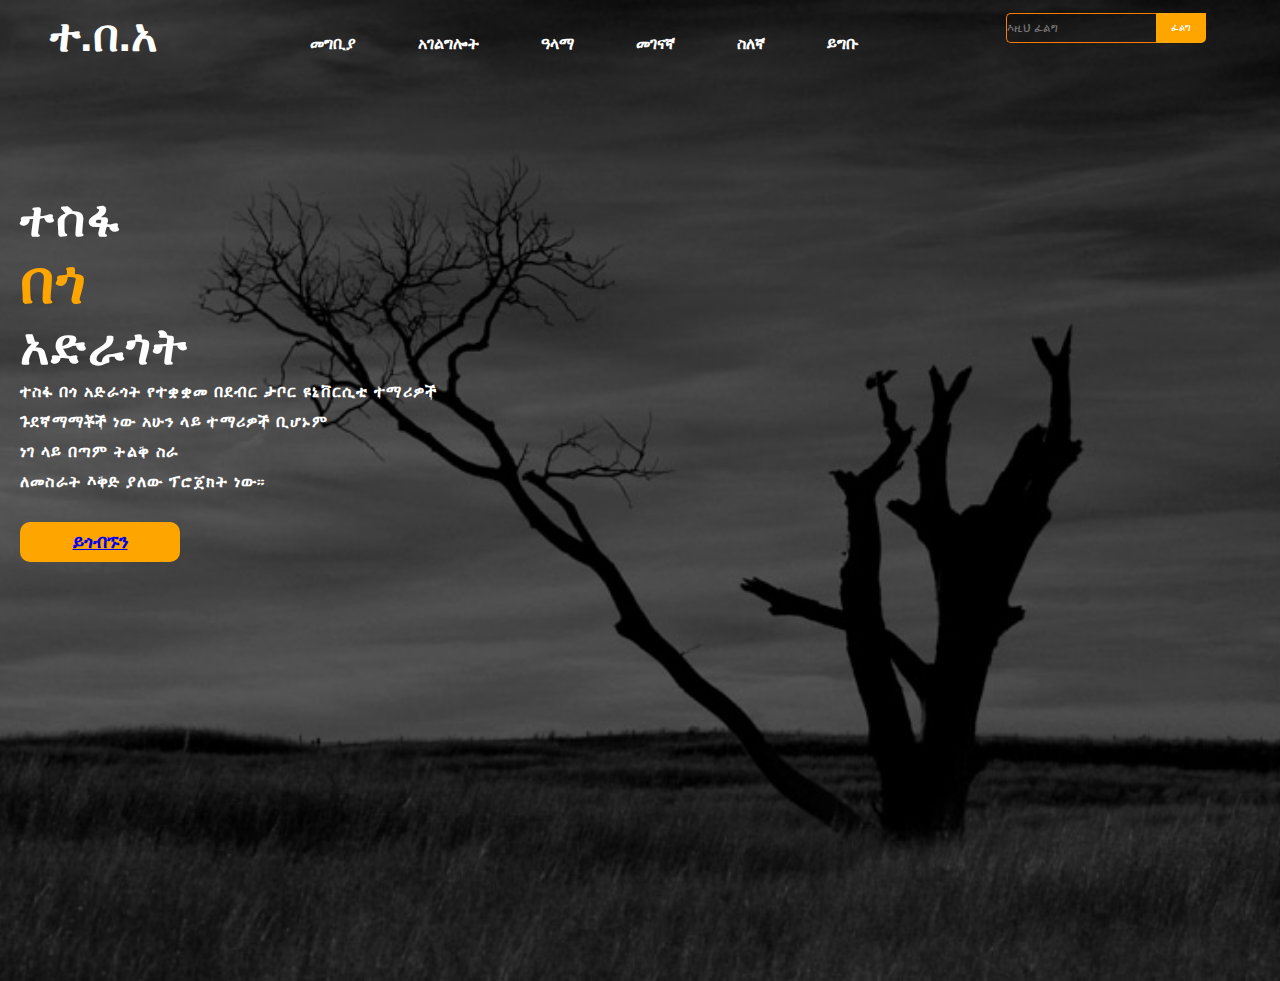
<file: hope cherity ተስፋ በጎ አድራጎት/index.html>
<!DOCTYPE html>

<html lang="ahmaric",sublang="eng">
    <head>
        <title>ተስፋ በጎ አድራጎት</title>
        <link rel="stylesheet" href="style.css">
    </head>
    <body>
        <div class="main">
            <div class="navbar">
                <div class="icon">
                    <h2 class="logo"><a href="index.html">ተ.በ.አ</a> </h2>
                </div>
                <div class="manu">
                    <ul>                        
                        <li><a href="homepage.html">መግቢያ</a></li>
                        <li><a href="SERVICE.html">አገልግሎት</a></li>                       
                        <li><a href="AIM.html">ዓላማ</a></li>                         
                        <li><a href="contact me.html">መገናኛ</a></li>                         
                        <li><a href="ABOUT AS.html">ስለኛ</a></li> 
                        <li><a href="login.html">ይግቡ</a></li>                                                   
                    </ul>
                </div>
                <div class="search">
                    <input class="srch" type="search" name="" placeholder="እዚህ ፈልግ">
                    <a href="#"> <button class="btn">ፈልግ</button></a>
                </div>
            </div>
                <div class="content">
                    <h1> 
                        ተስፋ <br><span>በጎ</span> <br> አድራጎት
                    </h1>
                    <p class="pra">
                        ተስፋ በጎ አድራጎት  የተቋቋመ በደብር ታቦር ዩኒቨርሲቲ ተማሪዎች <br> ጉደኛማማቾች
                        ነው  አሁን ላይ ተማሪዎች ቢሆኑም <br> ነገ ላይ በጣም ትልቅ ስራ <br>
                        ለመስራት እቅድ ያለው ፕሮጀክት ነው። <br> 

                    </p>    
                    <button class="cn"><a href="#">ይጎብኙን </a></button>
             </div>
          </div>  
    </body>
</html>
</file>
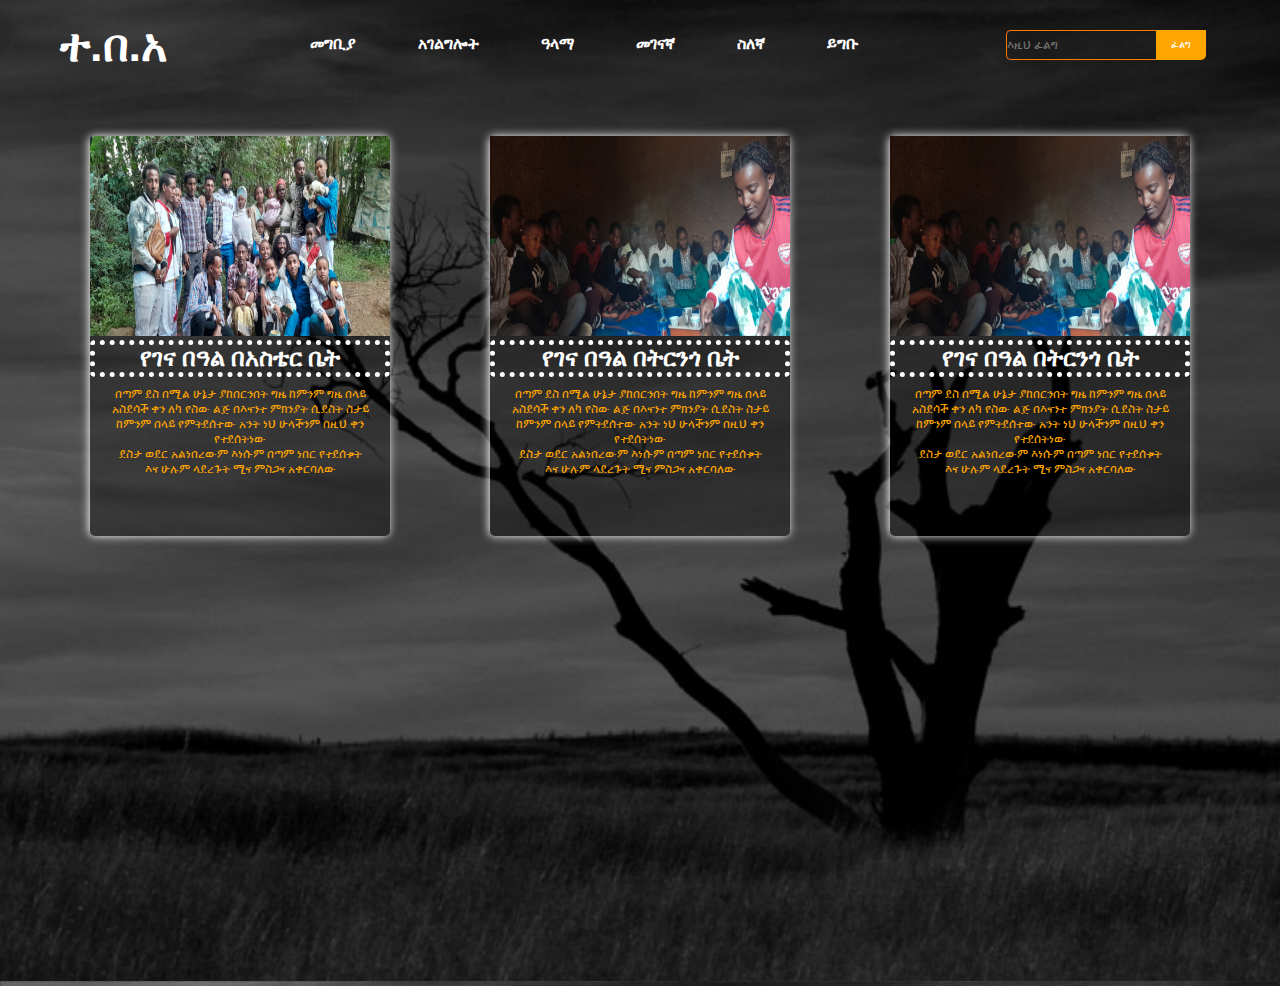
<file: hope cherity ተስፋ በጎ አድራጎት/about as.html>
<!DOCTYPE html>
<html lang="amharic">
    <head>
        <title> ስለኛ</title>
        <link rel="stylesheet" href="about.css">
    </head>
    <body>
        <div class="main">
            <div class="navbar">
                <div class="icon">
                    <h1 class="logo"><a href="index.html">ተ.በ.አ</a> </h1>
                </div>
                <div class="manu">
                    <ul>                        
                        <li><a href="homepage.html">መግቢያ</a></li>
                        <li><a href="SERVICE.html">አገልግሎት</a></li>
                        <li><a href="AIM.html">ዓላማ</a></li>                         
                        <li><a href="contact me.html">መገናኛ</a></li>  
                        <li><a href="ABOUT AS.html">ስለኛ</a></li>
                        <li><a href="login.html">ይግቡ</a></li>                                                    
                    </ul>
                </div>
                <div class="search">
                    <input class="srch" type="search" name="" placeholder="እዚህ ፈልግ">
                    <a href="#"> <button class="btn">ፈልግ</button></a>
                </div>
        <div class="cover">
            <div class="box">
                <img src="13.jpg">
                <h2>የገና በዓል በአስቴር ቤት </h2>
                <p>በጣም ደስ በሚል ሁኔታ ያከበርንበት ግዜ ከምንም ግዜ በላይ <br>
                አስደሳች ቀን ለካ የስው ልጅ በእናንተ ምክንያት ሲደስት ስታይ <br> ከምንም በላይ የምትደሰተው አንት ነህ
            ሁላችንም በዚህ ቀን የተደሰትነው <br>
            ደስታ ወደር አልነበረውም እነሱም በጣም ነበር የተደሰቱት <br>እና ሁሉም ላደረጉት ሚና  ምስጋና አቀርባለው </p>
            </div>
            <div class="box">
                <img src="12.jpg">
                <h2>የገና በዓል በትርንጎ ቤት </h2>
                <p>በጣም ደስ በሚል ሁኔታ ያከበርንበት ግዜ ከምንም ግዜ በላይ <br>
                አስደሳች ቀን ለካ የስው ልጅ በእናንተ ምክንያት ሲደስት ስታይ <br> ከምንም በላይ የምትደሰተው አንት ነህ
            ሁላችንም በዚህ ቀን የተደሰትነው <br>
            ደስታ ወደር አልነበረውም እነሱም በጣም ነበር የተደሰቱት <br> እና ሁሉም ላደረጉት ሚና  ምስጋና አቀርባለው </p>
            </div>
            <div class="box">
                <img src="12.jpg">
                <h2>የገና በዓል በትርንጎ ቤት </h2>
                <p>በጣም ደስ በሚል ሁኔታ ያከበርንበት ግዜ ከምንም ግዜ በላይ <br>
                አስደሳች ቀን ለካ የስው ልጅ በእናንተ ምክንያት ሲደስት ስታይ <br> ከምንም በላይ የምትደሰተው አንት ነህ
            ሁላችንም በዚህ ቀን የተደሰትነው <br>
            ደስታ ወደር አልነበረውም እነሱም በጣም ነበር የተደሰቱት <br> እና ሁሉም ላደረጉት ሚና  ምስጋና አቀርባለው </p>
            </div> <br>
            <div class="cover">
                <div class="box">
                    <img src="13.jpg">
                    <h2>የገና በዓል በአስቴር ቤት </h2>
                    <p>በጣም ደስ በሚል ሁኔታ ያከበርንበት ግዜ ከምንም ግዜ በላይ <br>
                    አስደሳች ቀን ለካ የስው ልጅ በእናንተ ምክንያት ሲደስት ስታይ <br> ከምንም በላይ የምትደሰተው አንት ነህ
                ሁላችንም በዚህ ቀን የተደሰትነው <br>
                ደስታ ወደር አልነበረውም እነሱም በጣም ነበር የተደሰቱት <br>እና ሁሉም ላደረጉት ሚና  ምስጋና አቀርባለው </p>
                </div> <br>
                <div class="box">
                    <img src="12.jpg">
                    <h2>የገና በዓል በትርንጎ ቤት </h2>
                    <p>በጣም ደስ በሚል ሁኔታ ያከበርንበት ግዜ ከምንም ግዜ በላይ <br>
                    አስደሳች ቀን ለካ የስው ልጅ በእናንተ ምክንያት ሲደስት ስታይ <br> ከምንም በላይ የምትደሰተው አንት ነህ
                ሁላችንም በዚህ ቀን የተደሰትነው <br>
                ደስታ ወደር አልነበረውም እነሱም በጣም ነበር የተደሰቱት <br> እና ሁሉም ላደረጉት ሚና  ምስጋና አቀርባለው </p>
                </div>
                <div class="box">
                    <img src="12.jpg">
                    <h2>የገና በዓል በትርንጎ ቤት </h2>
                    <p>በጣም ደስ በሚል ሁኔታ ያከበርንበት ግዜ ከምንም ግዜ በላይ <br>
                    አስደሳች ቀን ለካ የስው ልጅ በእናንተ ምክንያት ሲደስት ስታይ <br> ከምንም በላይ የምትደሰተው አንት ነህ
                ሁላችንም በዚህ ቀን የተደሰትነው <br>
                ደስታ ወደር አልነበረውም እነሱም በጣም ነበር የተደሰቱት <br> እና ሁሉም ላደረጉት ሚና  ምስጋና አቀርባለው </p>
                </div>
            </div>
    </body>
</html>
</file>
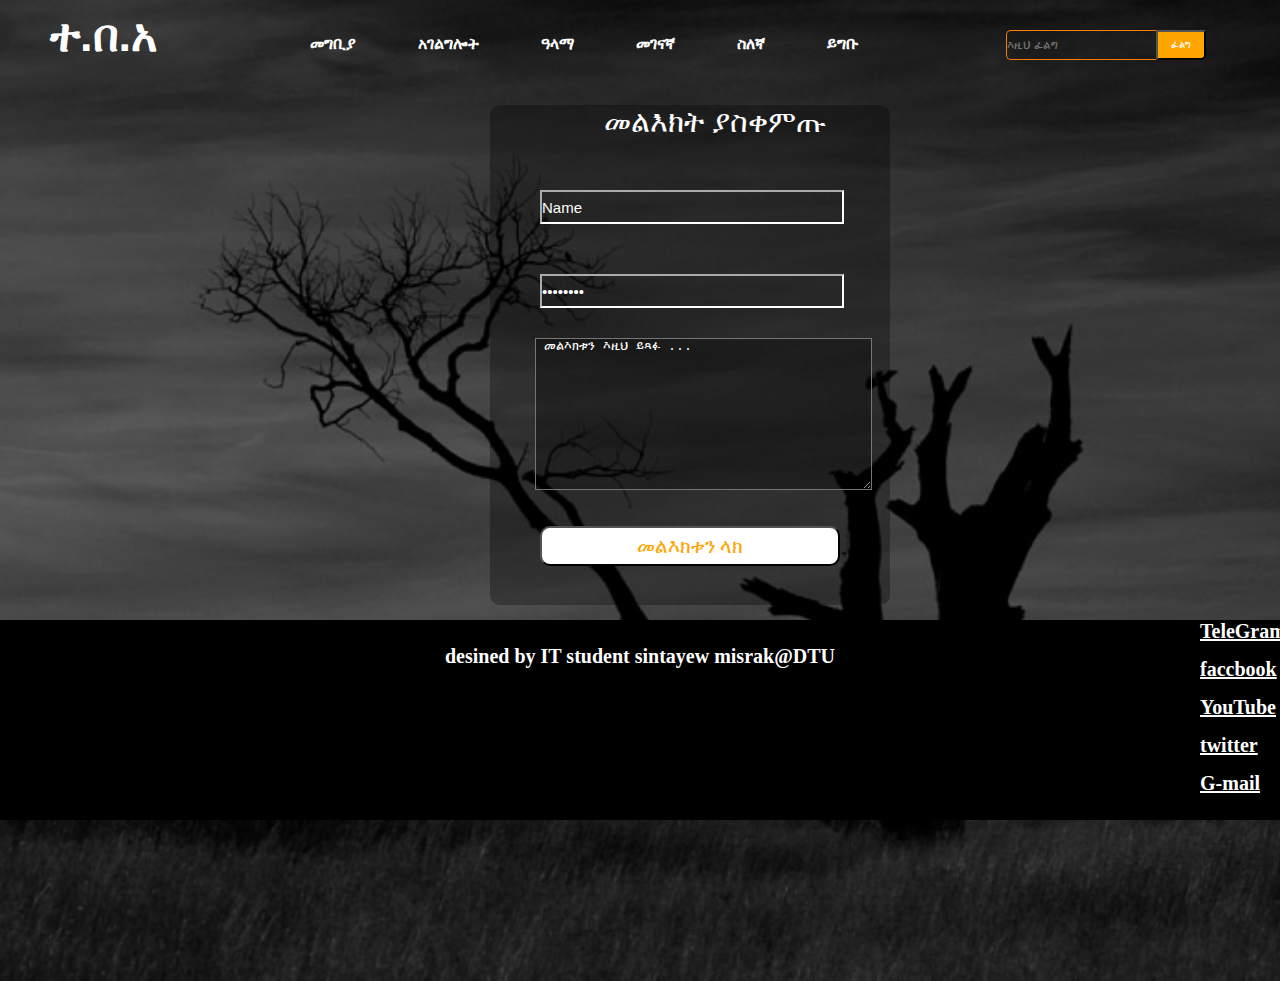
<file: hope cherity ተስፋ በጎ አድራጎት/contact me.html>
<!DOCTYPE html>

<html lang="ahmaric",sublang="eng">
    <head>
        <title>ያግኙን</title>
        <link rel="stylesheet" href="contact.css">
    </head>
    <body>
        <div class="main">
            <div class="navbar">
                <div class="icon">
                    <h1 class="logo"><a href="index.html">ተ.በ.አ</a> </h1>
                </div>
                <div class="manu">
                    <ul>                        
                        <li><a href="homepage.html">መግቢያ</a></li>
                        <li><a href="SERVICE.html">አገልግሎት</a></li>                       
                        <li><a href="AIM.html">ዓላማ</a></li>                         
                        <li><a href="contact me.html">መገናኛ</a></li>                         
                        <li><a href="ABOUT AS.html">ስለኛ</a></li> 
                        <li><a href="login.html">ይግቡ</a></li>                                                   
                    </ul>
                </div>
                <div class="search">
                    <input class="srch" type="search" name="" placeholder="እዚህ ፈልግ">
                    <a href="#"> <button class="btn">ፈልግ</button></a>
                </div>
            </div>
                   <div class="contianer">
                        <p>መልእክት ያስቀምጡ </p>
                        <input class="user" type="Name"  value="Name" Name="Name"   placeholder="Enter Your Name">
                        <input class="user" type="password" value="Password"  Name="Password"  placeholder="Enter Your Password">
                       <form >
                           <div class="form">
                           <h3>  <textarea  rows = "10" cols="40" 
                                 style="background-color: rgba(0,0,0,0.3); color: white;" 
                             name = "description"> መልእክቱን እዚህ ይጻፉ ...     </textarea></h3>
                          </div>
                     </form>
                        <h1><a href="#"><button class="bn">መልእክቱን ላክ</button></a></h1>
                    </div>
                    <div class="foot">
                        <a href="####">TeleGram</a>
                        <a href="####">faccbook</a>
                        <a href="####">YouTube</a>
                        <a href="####">twitter</a>
                        <a href="####">G-mail</a>
                            <p> <h2>desined by IT student sintayew misrak@DTU</h2></p>
                    </div>             
                </div>
            </div>
        </div>
    </body>
</html>
</file>
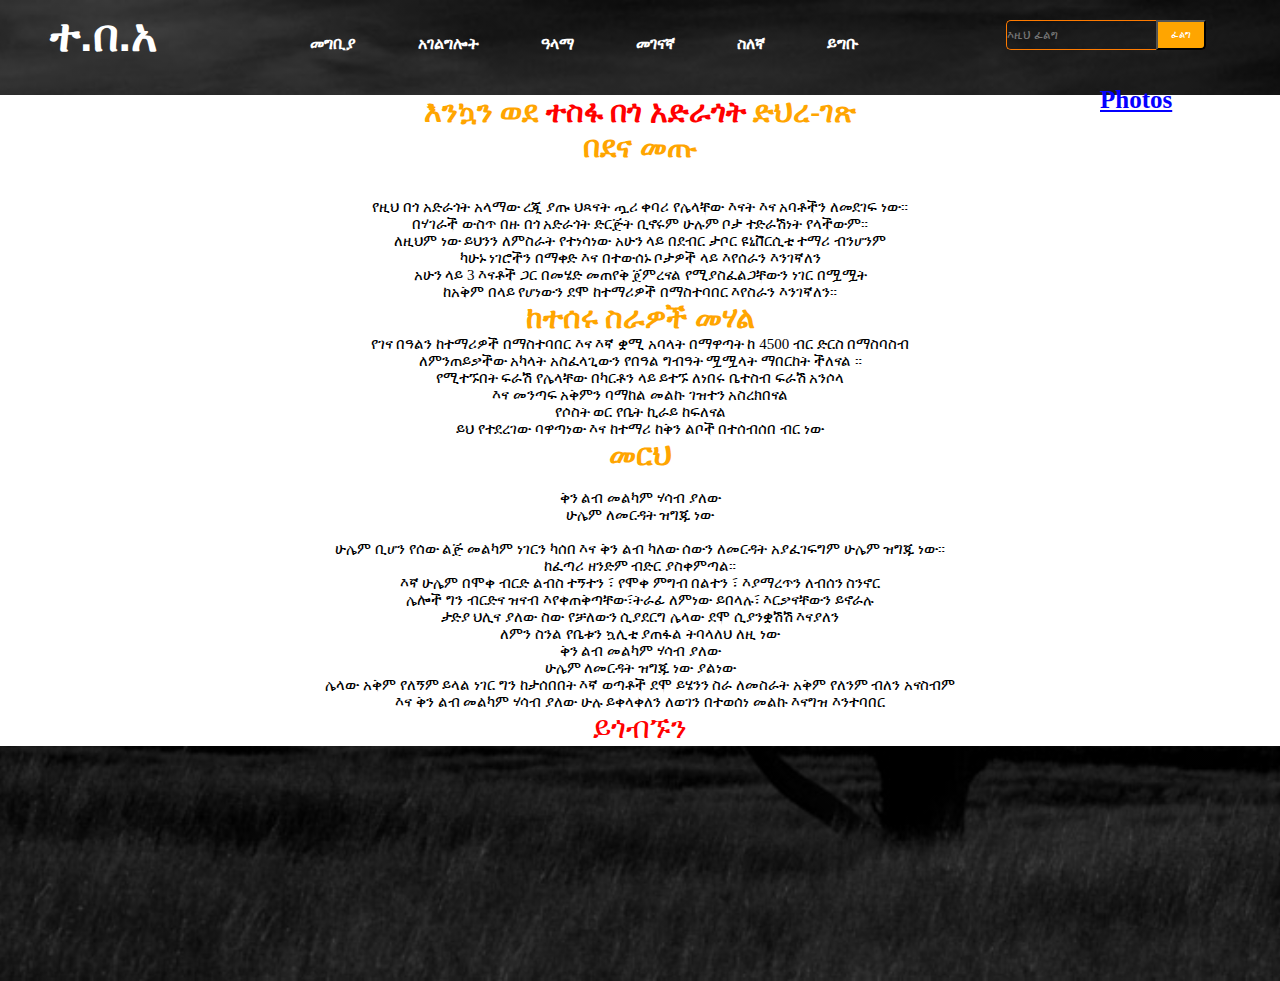
<file: hope cherity ተስፋ በጎ አድራጎት/homepage.html>
<!DOCTYPE html>
<html>
    <head>
        <title>መግቢያ</title>
        <link rel="stylesheet" href="homepage.css">
    </head>
    <body>
        <div class="main">
            <div class="navbar">
                <div class="icon">
                    <h2 class="logo"><a href="index.html">ተ.በ.አ</a> </h2>
                </div>
                <div class="manu">
                    <ul>                        
                        <li><a href="homepage.html">መግቢያ</a></li>
                        <li><a href="SERVICE.html">አገልግሎት</a></li>                     
                        <li><a href="AIM.html">ዓላማ</a></li>                         
                        <li><a href="contact me.html">መገናኛ</a></li>  
                        <li><a href="ABOUT AS.html">ስለኛ</a></li> 
                        <li><a href="login.html">ይግቡ</a></li>                                                    
                    </ul>
                </div>
                <div class="pho">
           <a href="photo.html">Photos</a>
                    </div>
                <div class="search">
                    <input class="srch" type="search" name="" placeholder="እዚህ ፈልግ">
                    <a href="#"> <button class="btn">ፈልግ</button></a>
                </div>
            </div>
        <div class="para">
            
            
            <h1>እንኳን ወደ <span>ተስፋ በጎ አድራጎት </span> ድህረ-ገጽ <br> በደና መጡ </h1><br><br>
            <p>   የዚህ በጎ አድራጎት አላማው ረጂ ያጡ ህጻናት ጧሪ ቀባሪ የሌላቸው እናት እና አባቶችን ለመደገፍ ነው። <br>
             በሃገራች ውስጥ በዙ በጎ አድራጎት ድርጅት ቢኖሩም ሁሉም ቦታ ተድራሽነት የላችውም።<br>
                ለዚህም ነው ይህንን ለምስራት የተነሳነው
                አሁን ላይ በደብር ታቦር ዩኒቨርሲቲ ተማሪ ብንሆንም <br> ካሁኑ ነገሮችን በማቀድ እና በተውሰኑ ቦታዎች ላይ እየሰራን እንገኛለን <br>
                አሁን ላይ 3 እናቶች ጋር በመሄድ መጠየቅ ጀምረናል የሚያስፈልጋቸውን ነገር በሟሟት <br> ከአቅም በላይ የሆነውን 
                ደሞ ከተማሪዎች በማስተባበር እየስራን እንገኛለን።<br>
          
             
                <h1>ከተሰሩ ስራዎች መሃል</h1>

                የገና በዓልን ከተማሪዎች በማስተባበር እና እኛ ቋሚ አባላት በማዋጣት ከ 4500 ብር ድርስ በማስባስብ <br> ለምንጠይቃችው አካላት
                 አስፈላጊውን የበዓል ግብዓት ሟሟላት ማበርከት ችለናል ።<br>የሚተኙበት ፍራሽ የሌላቸው በካርቶን ላይ ይተኙ ለነበሩ ቤተስብ ፍራሽ አንሶላ <br>
                  እና መንጣፍ አቅምን ባማከል መልኩ  ገዝተን አስረክበናል <br>
                 የሶስት ወር የቤት ኪራይ ከፍለናል <br>
                  ይህ የተደረገው ባዋጣነው እና ከተማሪ ከቅን ልቦች በተሰብሰበ ብር ነው
               
                <h1>መርህ</h1><br>
                ቅን ልብ መልካም ሃሳብ ያለው<br>
                ሁሌም ለመርዳት ዝግጁ ነው <br><br>
                ሁሌም ቢሆን የሰው ልጅ መልካም ነገርን ካሰበ እና ቅን ልብ ካለው ሰውን ለመርዳት አያፈገፍግም ሁሌም ዝግጁ ነው።<br>
                ከፈጣሪ ዘንድም ብድር ያስቀምጣል።<br>
                እኛ ሁሌም በሞቀ ብርድ ልብስ ተኝተን ፣ የሞቀ ምግብ በልተን ፣ እያማረጥን ለብሰን ስንኖር<br>
                ሌሎች ግን ብርድና ዝናብ እየቀጠቅጣቸው፣ትራፊ ለምነው ይበላሉ፣ እርቃናቸውን ይኖራሉ<br>
                ታድያ ህሊና ያለው ስው የቻለውን ሲያደርግ ሌላው ደሞ ሲያንቋሽሽ እናያለን <br>
                ለምን ስንል የቤቱን ኳሊቲ ያጠፋል ትባላለህ ለዚ ነው<br>
                ቅን ልብ መልካም ሃሳብ ያለው<br>
                ሁሌም ለመርዳት ዝግጁ ነው ያልነው <br>
                ሌላው አቅም የለኝም ይላል ነገር ግን ከታሰበበት እኛ ወጣቶች ደሞ ይሄንን ስራ ለመስራት አቅም የለንም ብለን አናስብም <br>
                እና 
                ቅን ልብ መልካም ሃሳብ ያለው ሁሉ ይቀላቀለን ለወገን በተወሰነ መልኩ እናግዝ እንተባበር  <br>
               <span >ይጎብኙን</span> 
                
                </h3> 
            </p>
        </div>
        
    </body>
</html>
</file>
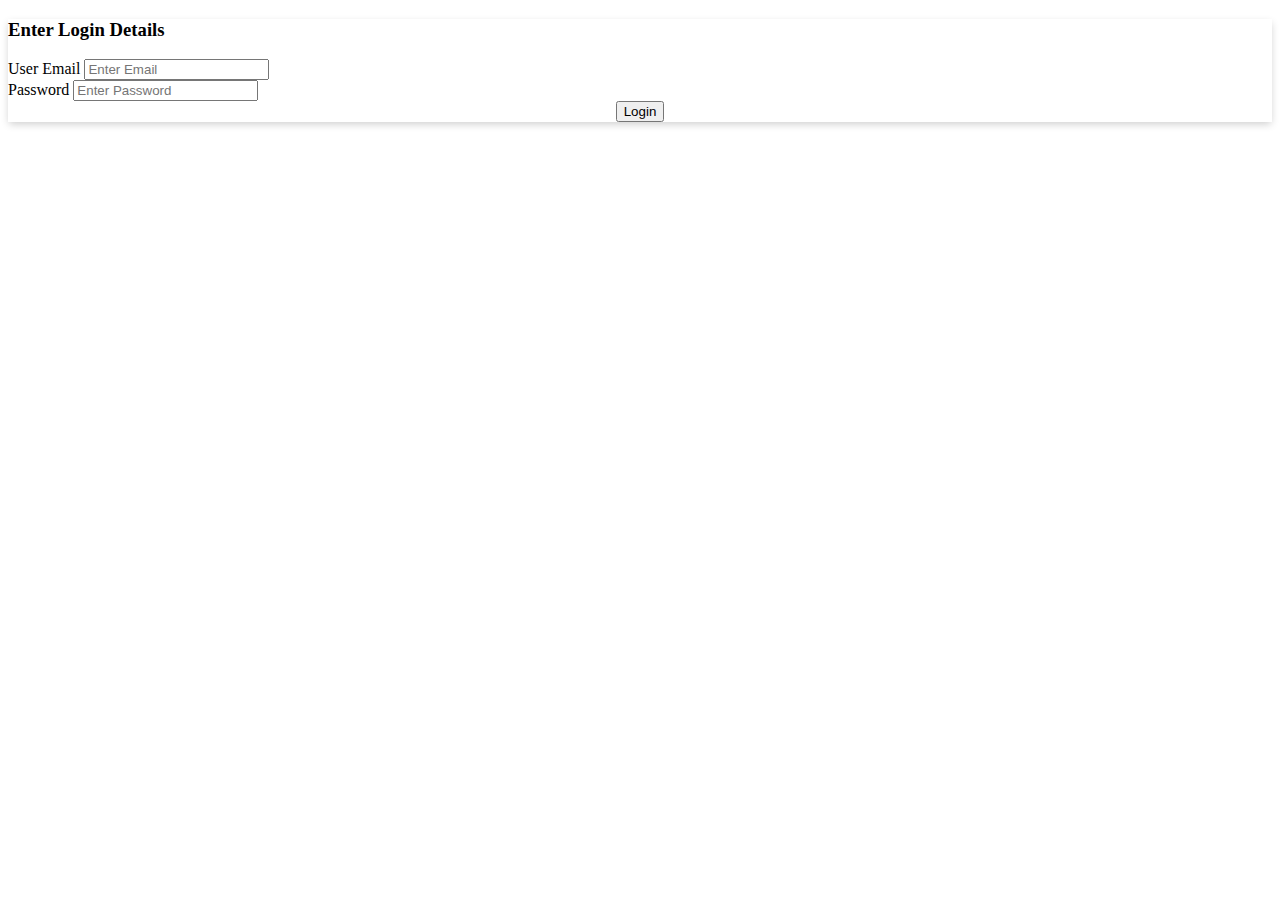
<file: hope cherity ተስፋ በጎ አድራጎት/login.html>
<!DOCTYPE html>
<html lang="en">
<head>
 
  <title>Login </title>

 
</head>
<body id="myPage" data-spy="scroll" data-target=".navbar" data-offset="60">

<div class="wrap container">

    <div class="modal-dialog">
      <div style="box-shadow: 0 3px 8px -1px rgba(0, 0, 0, 0.2);">

            <form method="post" enctype="multipart/form-data" id="signForm">
             <div id="showReturnMsg"></div>

              <div class="col-md-12 col-lg-12 col-xl-12 ">
                  <div class="category-title">
                    <h3 class="c-heading">Enter Login Details</h3>
                   
                  </div>

                      <div class="form-group">
                        <label for="user_email">User Email</label>
                        <input type="email" class="form-control" placeholder="Enter Email" id="user_email" name="user_email" required>
                      </div>
                      <div class="form-group">
                        <label for="user_pass">Password</label>
                        <input type="password" class="form-control" placeholder="Enter Password" id="user_pass" name="user_pass" required>
                        </div>
                      <center><button type="submit" class="btn btn-secondary" name="login" id="login">Login</center>
              </div>
            </form>
       
        <div class="modal-footer">
          
        </div>

    
    </div>
  </div>

</div>
</body>
</html>
</file>
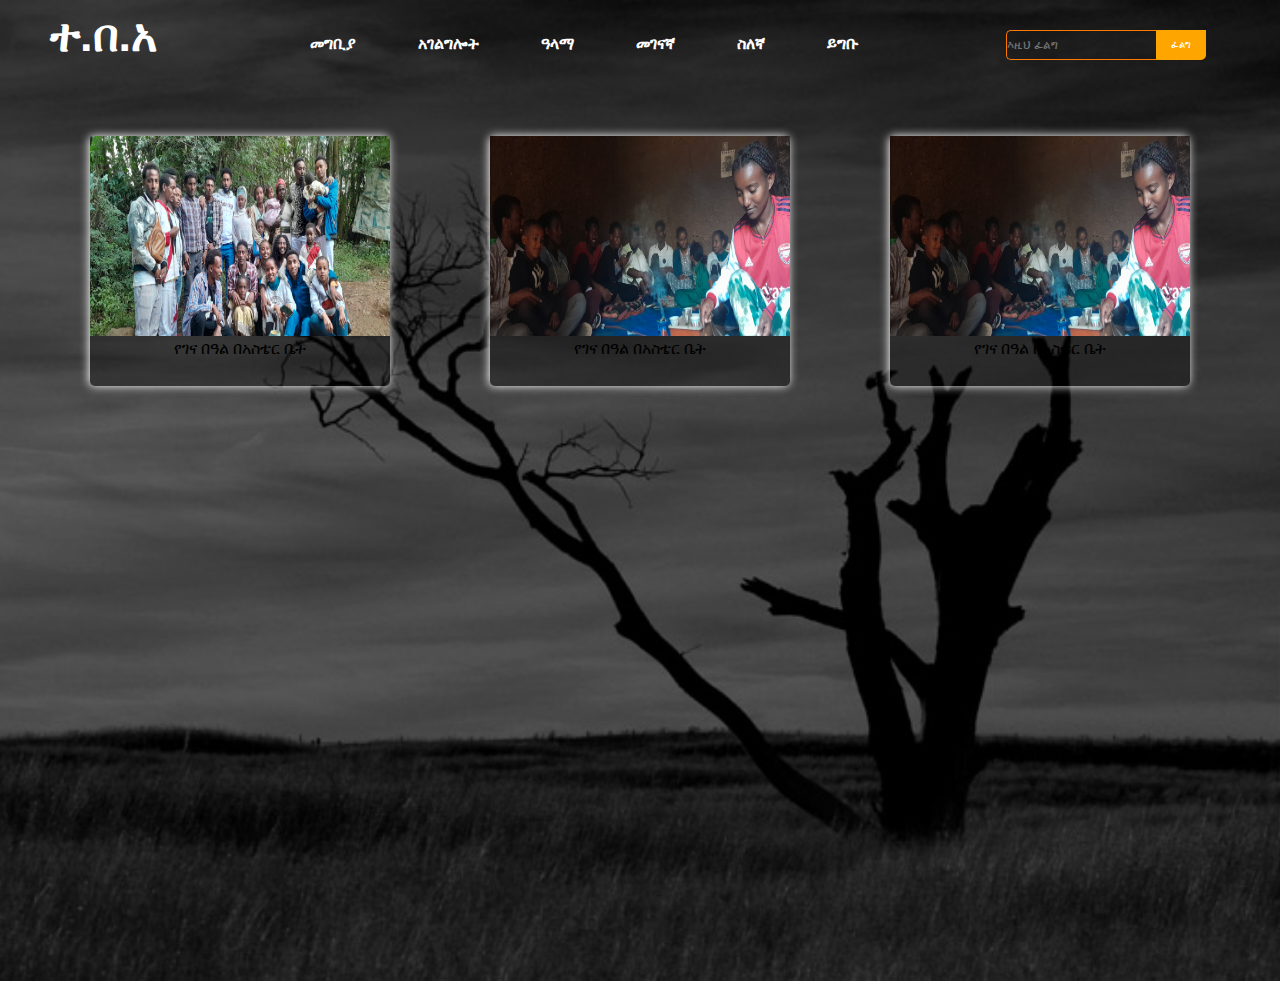
<file: hope cherity ተስፋ በጎ አድራጎት/photo.html>
<!DOCTYPE html>
<html lang="amharic">
    <head>
        <title> ስለኛ</title>
        <link rel="stylesheet" href="photo.css">
    </head>
    <body>
        <div class="main">
            <div class="navbar">
                <div class="icon">
                    <h1 class="logo"><a href="index.html">ተ.በ.አ</a> </h1>
                </div>
                <div class="manu">
                    <ul>                        
                        <li><a href="homepage.html">መግቢያ</a></li>
                        <li><a href="SERVICE.html">አገልግሎት</a></li>
                        <li><a href="AIM.html">ዓላማ</a></li>                         
                        <li><a href="contact me.html">መገናኛ</a></li>  
                        <li><a href="ABOUT AS.html">ስለኛ</a></li>
                        <li><a href="login.html">ይግቡ</a></li>                                                    
                    </ul>
                </div>
                <div class="search">
                    <input class="srch" type="search" name="" placeholder="እዚህ ፈልግ">
                    <a href="#"> <button class="btn">ፈልግ</button></a>
                </div>
        <div class="cover">
            <div class="box">
                <img src="13.jpg">
              <p>የገና በዓል በአስቴር ቤት</p>
            </div>
            <div class="box">
                <img src="12.jpg">
                <p>የገና በዓል በአስቴር ቤት</p>
            </div>
            <div class="box">
                <img src="12.jpg">
                <p>የገና በዓል በአስቴር ቤት</p>
            </div> <br>
            <div class="cover">
                <div class="box1">
                    <img src="13.jpg">
                    <p>የገና በዓል በአስቴር ቤት</p>
                </div> <br>
                <div class="box">
                    <img src="12.jpg">
                    <p>የገና በዓል በትርንጎ ቤት </p>
                   
                </div>
                <div class="box">
                    <img src="12.jpg">
                    <p>የገና በዓል በአስቴር ቤት</p>
                </div>
            </div>
    </body>
</html>
</file>
<file: hope cherity ተስፋ በጎ አድራጎት/style.css>
*{
    margin: 0;
    padding: 0;

 }

 .main{
    width: 100%;
    background:linear-gradient(rgba(0,0,0,0.5)50%,rgba(0,0,0,0.5)50%), url(b1.jpg);

    background-position: center;
    background-size: cover;
    height: 109vh;
 }
 
 .navbar{
    width: 1200px;
    height: 75px;
    margin: auto;

 }

 .icon{
    width: 200px;
    float: left;
    height: 70px;

 }

 .logo{
    color: #f8a70f;
    font-size: 45px;
    font-family: Arial;
    padding-left: 20px;
    float: left;
    padding: 10px;
 }

 .logo a{
    color: rgb(255, 255, 255);
    border-radius: 5px;
    text-decoration: none;
 }
 
 .logo a:hover{
    color: orange;
    transition: 0.3s ease-in-out;

 }
 

 .manu{
    margin: 8px;
    width: 300px;
    float: left;
    height: 70px;
    color: orange;
}

ul{
    float: left;
    display: flex;
    justify-content: center;
    align-items: center;
}

ul li{
    list-style: none;
    margin-left: 62px;
    margin-top: 27px;
    font-size: 16px;

}

ul li a{
    text-decoration: none;
    color: rgb(255, 255, 255);
    font-family: Arial ;
    font-weight: bold;
    transition: 0.3s ease-in-out;
}

ul li a:hover{
    color: orange;
}

.search{
    width: 300px;
    float: left;
    margin-left: 350px;

}
.srch{
     font-family: 'time new roman';
     width: 150px;
     height: 30px;
     margin-left: 100px;
     background: transparent;
     border: 1px solid rgb(255, 123, 0);
     margin-top: 13px;
     color: white;
     border-right: none;
     font-size: 12px;
     float: left;
     padding: 10;
     border-bottom-left-radius: 5px;
     border-top-left-radius: 5px;
}
.btn{
    width: 50px;
    height: 30px;
    background: rgb(255, 165, 0);
    border: 2px solid orange;
    margin-top: 13px;
    color: white;
    font-size: 10px;
    border-bottom-right-radius: 5px;
    border-bottom-right-radius: 5px;
}

.btn:focus{
    outline: none;
}
.srch:focus{
    outline: none;
}
.content{
     width: 1000;
     text-align: left;
     height: auto;
     margin: auto;
     color: white;
     position: relative;
}

.content .pra{
    padding-left: 20px;
    padding-bottom: 25px;
    font-family: Arial;
    letter-spacing: 1.2px;
    line-height: 30px;
    color: orange(214, 13, 13);
    font-weight: bold;
}

.content h1{
    font-family: 'Times New Roman';
    font-size: 50px;
    padding-left: 20px;
    margin-top: 9%;
    letter-spacing: 2px;
}

.content .cn{
    width: 160px;
    height: 40px;
    background: orange;
    border: none;
    font-weight: bold;
    margin-bottom: 10px;
    margin-left: 20px;
    font-size: 18px;
    border-radius: 10px;
    cursor: pointer;
    transition: .4s ease;
}

.content .cn{
    text-decoration: none;
    color: black;
    transition: .3s ease;
}

.cn:hover{
    background: rgb(255, 255, 255);

}
.content span{
    color: orange;
    font-size: 60px;
    
}
</file>
<file: hope cherity ተስፋ በጎ አድራጎት/about.css>
*{
    margin: 0;
    padding: 0;

 }

 .main{
    width: 100%;
    background:linear-gradient(rgba(0,0,0,0.5)50%,rgba(0,0,0,0.5)50%), url(b1.jpg);
    background-position: center;
    background-size: cover;
    height: 109vh;
 }
 
 .navbar{
    width: 1200px;
    height: 75px;
    margin: auto;

 }

 .icon{
    width: 200px;
    float: left;
    height: 70px;

 }

 .logo{
    color: orange;
    font-size: 45px;
    font-family: Arial;
    padding-left: 20px;
    float: left;
    padding: 10px;
   
 }

 .logo a{
    color: rgb(255, 255, 255);
    border-radius: 5px;
    text-decoration: none;
 }
 
 .logo a:hover{
    color: orange;
    transition: 0.3s ease-in-out;

 }
 
 .manu{
    margin: 8px;
    width: 300px;
    float: left;
    height: 70px;
    color: orange;
}

ul{
    float: left;
    display: flex;
    justify-content: center;
    align-items: center;
}

ul li{
    list-style: none;
    margin-left: 62px;
    margin-top: 27px;
    font-size: 16px;

}

ul li a{
    text-decoration: none;
    color: rgb(255, 255, 255);
    font-family: Arial ;
    font-weight: bold;
    transition: 0.3s ease-in-out;
}
ul li a:visited{
    color: orange;
}

ul li a:active{
    color: orange;
}

ul li a:hover{
    color: orange;
}

.search{
    width: 300px;
    float: left;
    margin-left: 350px;

}
.srch{
     font-family: 'time new roman';
     width: 150px;
     height: 30px;
     margin-left: 100px;
     background: transparent;
     border: 1px solid rgb(255, 123, 0);
     margin-top: 30px;
     color: white;
     border-right: none;
     font-size: 12px;
     float: left;
     padding: 10;
     border-bottom-left-radius: 5px;
     border-top-left-radius: 5px;
}
.btn{
    width: 50px;
    height: 30px;
    background: rgb(255, 165, 0);
    border: 2px solid orange;
    margin-top: 30px;
    color: white;
    font-size: 10px;
    border-bottom-right-radius: 5px;
    border-bottom-right-radius: 5px;
}

.btn:focus{
    outline: none;
}
.srch:focus{
    outline: none;
}

h1{
    text-align: center;
    margin: 10px;
    color: white;
    font-family: 'Courier New';
}

body{
    background: url(b1.jpg);
    background-size: cover;
    align-items: center;
    justify-content: center;
    display: flex;
}

p{
    color: orange;
    margin: 10px;
    font-size: 12px;
}

h2{
    color: white;
    background-color:transparent;
    border: 5px;
    border-radius: 5px;
    border-style: dotted;
}

.cover{
    
    width: 900px;
    height: 400px;
    margin-top: 450px;
    display: flex;
    margin-right: 200px;

}

.box{   
    background:linear-gradient( rgba(0,0,0,0.3)50%,rgba(0,0,0,0.3)50%);
    box-shadow: -1px 0 10px #ffffff; ;
    margin: 50px;  
    margin-right: 50px;
    width: 750;
    height: 400px;
    align-items: center;
    justify-content: center;
    text-align: center;
    border-radius: 5px;
    margin-top: 50px;


}

img{
    width: 300px;
    height: 200px;
    
}
</file>
<file: hope cherity ተስፋ በጎ አድራጎት/contact.css>
*{
    margin: 0;
    padding: 0;

}

 .main{
    width: 100%;
    background:linear-gradient(rgba(0,0,0,0.5)50%,rgba(0,0,0,0.5)50%), url(b1.jpg);

    background-position: center;
    background-size: cover;
    height: 109vh;
 }
 
 .navbar{
    width: 1200px;
    height: 75px;
    margin: auto;

 }

 .icon{
    width: 200px;
    float: left;
    height: 70px;

 }

 .logo{
    color: orange;
    font-size: 45px;
    font-family: Arial;
    padding-left: 20px;
    float: left;
    padding: 10px;
   
 }

 .logo a{
    color: rgb(255, 255, 255);
    border-radius: 5px;
    text-decoration: none;
 }
 
 .logo a:hover{
    color: orange;
    transition: 0.3s ease-in-out;

 }
 .manu{
    margin: 8px;
    width: 300px;
    float: left;
    height: 70px;
    color: orange;
}

ul{
    float: left;
    display: flex;
    justify-content: center;
    align-items: center;
}

ul li{
    list-style: none;
    margin-left: 62px;
    margin-top: 27px;
    font-size: 16px;

}

ul li a{
   
    text-decoration: none;
    color: rgb(255, 255, 255);
    font-family: Arial ;
    font-weight: bold;
    transition: 0.3s ease-in-out;
}

ul li a:hover{
    color: orange;
}

.search{
    width: 300px;
    float: left;
    margin-left: 350px;

}
.srch{
     font-family: 'time new roman';
     width: 150px;
     height: 30px;
     margin-left: 100px;
     background: transparent;
     border: 1px solid rgb(255, 123, 0);
     margin-top: 30px;
     color: white;
     border-right: none;
     font-size: 12px;
     float: left;
     padding: 10;
     border-bottom-left-radius: 5px;
     border-top-left-radius: 5px;
}
.btn{
    width: 50px;
    height: 30px;
    background: rgb(255, 165, 0);
    margin-top: 30px;
    color: white;
    font-size: 10px;
    border-bottom-right-radius: 5px;
    border-bottom-right-radius: 5px;
}

.btn:focus{
    outline: none;
}
.srch:focus{
    outline: none;
}

.contianer{
       width: 400px;
       margin-top: -70px;
       height: 500px;
       background: rgba(0,0,0,0.3);
       border-radius: 10px;
       align-items: center;
       margin-left: 490px;
       margin-bottom: 10px;
}

p{
    color: rgb(255, 255, 255);
    font-size: 30px;
    margin-top: 100px;
    text-align: center;
    margin-left: 50px;
    
}

.user{
    width: 300px;
    height: 30px;
    display: flex;
    margin-top: 50px;
    background: transparent;
    margin-left: 50px;
    border-color: white;
    font-size: 15px;
    color: white;
}

.bn{
    width: 300px;
    height: 40px;
    background-color: white;
    border-radius: 10px;
    margin-top: 30px;
    text-align: center;
    font-size: 20px;
    margin-left: 50px;
    color: orange;

}

.bn:hover{
    color: white;
    background-color: orange;
    transition: 0.3s ease-in-out;
}

.form{
    margin-top: 30px;
    color: white;
    margin-left: 45px;
    font-size: 20px;
}

.foot{
    width: 100%;
    height: 200px;
    background-color: rgb(0, 0, 0);

}


.foot a{
    display: flex;
    font-size: 20px;
    font-weight: bold;
    border-radius: 5px;
    margin-left: 1200px;
    color: rgb(255, 255, 255);
    margin-top: 15px;
}

.foot a:hover{
    width: 90px;
    height: 30px;
    background-color: orange;
    color: rgb(24, 3, 143);
    transition: 0.5s;
}

h2{
    justify-content: center;
    text-align: center;
    margin-top: -250px;
    color: white;
    font-size: 20px;
}
</file>
<file: hope cherity ተስፋ በጎ አድራጎት/homepage.css>
*{
    margin: 0;
    padding: 0;

 }

 .main{
    width: 100%;
    background:linear-gradient(rgba(0,0,0,0.5)50%,rgba(0,0,0,0.5)50%), url(b1.jpg);

    background-position: center;
    background-size: cover;
    height: 109vh;
 }
 
 .navbar{
    width: 1200px;
    height: 75px;
    margin: auto;

 }

 .icon{
    width: 200px;
    float: left;
    height: 70px;

 }

 .logo{
    color: orange;
    font-size: 45px;
    font-family: Arial;
    padding-left: 20px;
    float: left;
    padding: 10px;
   
 }

 .logo a{
    color: rgb(255, 255, 255);
    border-radius: 5px;
    text-decoration: none;
 }
 
 .logo a:hover{
    color: orange;
    transition: 0.3s ease-in-out;

 }
 .manu{
    margin: 8px;
    width: 300px;
    float: left;
    height: 70px;
    color: orange;
}

ul{
    float: left;
    display: flex;
    justify-content: center;
    align-items: center;
}

ul li{
    list-style: none;
    margin-left: 62px;
    margin-top: 27px;
    font-size: 16px;

}

ul li a{
    text-decoration: none;
    color: rgb(255, 255, 255);
    font-family: Arial ;
    font-weight: bold;
    transition: 0.3s ease-in-out;
}

ul li a:hover{
    color: orange;
}

.search{
    width: 300px;
    float: left;
    margin-left: 350px;

}
.srch{
     font-family: 'time new roman';
     width: 150px;
     height: 30px;
     margin-left: 100px;
     background: transparent;
     border: 1px solid rgb(255, 123, 0);
     color: white;
     border-right: none;
     font-size: 12px;
     float: left;
     padding: 10;
     border-bottom-left-radius: 5px;
     border-top-left-radius: 5px;
}
.btn{
    width: 50px;
    height: 30px;
    background: rgb(255, 165, 0);
    color: white;
    font-size: 10px;
    border-bottom-right-radius: 5px;
    border-bottom-right-radius: 5px;
}

.btn:focus{
    outline: none;
}
.srch:focus{
    outline: none;
}
*{
    margin: 0;
    padding: 0;

}

body{
    background:linear-gradient(rgba(0,0,0,0.5)50%,rgba(0,0,0,0.5)50%), url(b1.jpg);
    background-size: cover
    ;
}

.para{
    color: rgb(0, 0, 0);
    background: white;
    text-align: center;
    font-size: 15px;
     margin-top: 20px;
}

.para span{
    color :red;
    text-align: center;
    font-size: 30px;
  

}

.pho{
    width: 30px;
    height: 20px;
    margin-left: 60px;
    font-size: 20px;
    font-weight: bold;
}

.pho a{
     color: rgb(4, 0, 255);
    font-size: 25px;
    font-weight: bold;
    margin: 1000px;
    margin-top: 60px;
   
}


.pho a:hover{
    background: orange;
    transition: 0.5s ease;
    border-radius: 5px;
}

h1{
    color: orange;
    font-weight: bold;
}
</file>
<file: hope cherity ተስፋ በጎ አድራጎት/photo.css>
*{
    margin: 0;
    padding: 0;

}


 .main{
    width: 100%;
    background:linear-gradient(rgba(0,0,0,0.5)50%,rgba(0,0,0,0.5)50%), url(b1.jpg);

    background-position: center;
    background-size: cover;
    height: 109vh;
 }
 
 .navbar{
    width: 1200px;
    height: 75px;
    margin: auto;

 }

 .icon{
    width: 200px;
    float: left;
    height: 70px;

 }

 .logo{
    color: orange;
    font-size: 45px;
    font-family: Arial;
    padding-left: 20px;
    float: left;
    padding: 10px;
   
 }

 .logo a{
    color: rgb(255, 255, 255);
    border-radius: 5px;
    text-decoration: none;
 }
 
 .logo a:hover{
    color: orange;
    transition: 0.3s ease-in-out;

 }
 
 .manu{
    margin: 8px;
    width: 300px;
    float: left;
    height: 70px;
    color: orange;
}

ul{
    float: left;
    display: flex;
    justify-content: center;
    align-items: center;
}

ul li{
    list-style: none;
    margin-left: 62px;
    margin-top: 27px;
    font-size: 16px;

}

ul li a{
    text-decoration: none;
    color: rgb(255, 255, 255);
    font-family: Arial ;
    font-weight: bold;
    transition: 0.3s ease-in-out;
}

ul li a:hover{
    color: orange;
}

.search{
    width: 300px;
    float: left;
    margin-left: 350px;

}
.srch{
     font-family: 'time new roman';
     width: 150px;
     height: 30px;
     margin-left: 100px;
     background: transparent;
     border: 1px solid rgb(255, 123, 0);
     margin-top: 30px;
     color: white;
     border-right: none;
     font-size: 12px;
     float: left;
     padding: 10;
     border-bottom-left-radius: 5px;
     border-top-left-radius: 5px;
}
.btn{
    width: 50px;
    height: 30px;
    background: rgb(255, 165, 0);
    border: 2px solid orange;
    margin-top: 30px;
    color: white;
    font-size: 10px;
    border-bottom-right-radius: 5px;
    border-bottom-right-radius: 5px;
}

.btn:focus{
    outline: none;
}
.srch:focus{
    outline: none;
}

.cover{
    
    width: 900px;
    height: 400px;
    margin-top: 450px;
    display: flex;
    margin-right: 200px;

}

.box{   
    background:linear-gradient( rgba(0,0,0,0.3)50%,rgba(0,0,0,0.3)50%);
    box-shadow: -1px 0 10px #ffffff; ;
    margin: 50px;  
    margin-right: 50px;
    width: 350;
    height: 250px;
    align-items: center;
    justify-content: center;
    text-align: center;
    border-radius: 5px;
    margin-top: 50px;
    background-size: cover;

}
.box1{   
    background:linear-gradient( rgba(0,0,0,0.3)50%,rgba(0,0,0,0.3)50%);
    box-shadow: -1px 0 10px #ffffff; ;
    margin: 50px;  
    margin-right: 50px;
    width: 350;
    height: 250px;
    align-items: center;
    justify-content: center;
    text-align: center;
    border-radius: 5px;
    margin-top: 50px;
    background-size: cover;

}

img{
    width: 300px;
    height: 200px;
    
}
</file>
